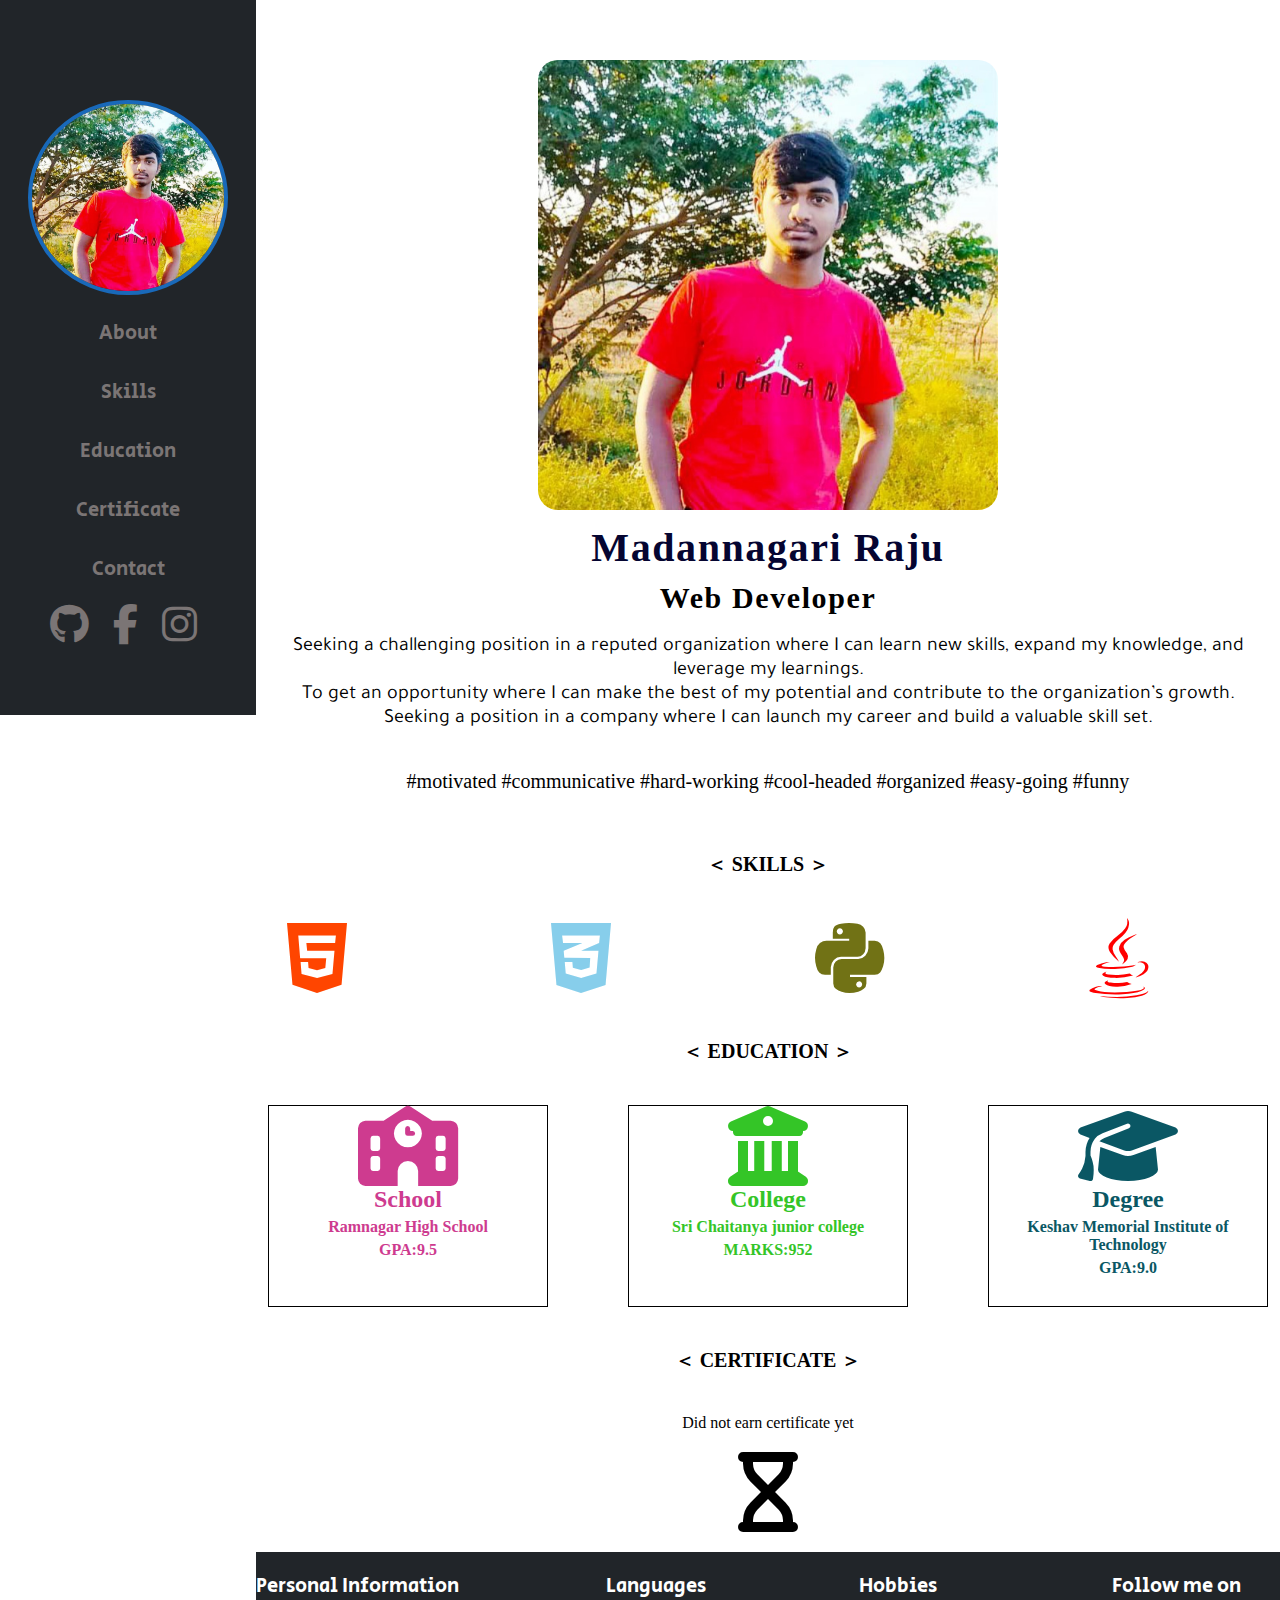
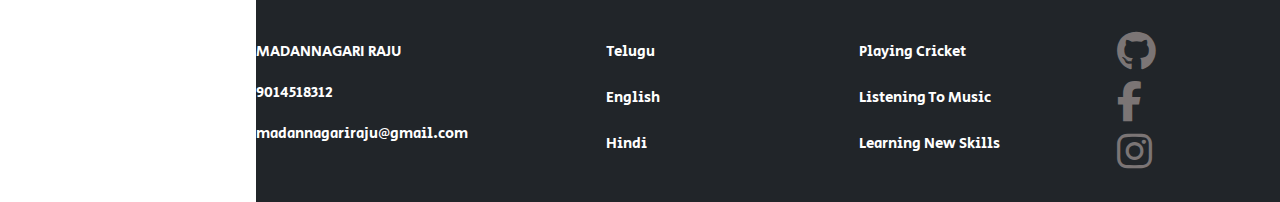
<file: index.html>
<!DOCTYPE html>
<html lang="en">

<head>
    <meta charset="UTF-8">
    <meta http-equiv="X-UA-Compatible" content="IE=edge">
    <meta name="viewport" content="width=device-width, initial-scale=1.0">
    <title>madannagariraju</title>
    <link rel="stylesheet" href="https://cdnjs.cloudflare.com/ajax/libs/font-awesome/6.1.1/css/all.min.css">
    <link rel="stylesheet" href="sty.css">
    <link href="https://fonts.googleapis.com/css2?family=Tajawal:wght@300;400;500&family=Ubuntu:wght@700&display=swap"
        rel="stylesheet">
    <link
        href="https://fonts.googleapis.com/css2?family=Permanent+Marker&family=Tajawal:wght@300;400;500&family=Ubuntu:wght@700&display=swap"
        rel="stylesheet">
        <link href="https://fonts.googleapis.com/css2?family=Kalam&family=Secular+One&display=swap" rel="stylesheet">   
</head>

<body>
    <div class="container">
        <div class="box1">
            <div class="raju1">
                <img src="raju.jfif" alt="error image" class="raju">
            </div>
            <div class="info">
                <a href="#ABOUT">About</a>
            </div>
            <div class="info">
                <a href="#SKILLS">Skills</a>
            </div>
            <div class="info">
                <a href="#EDUCATION">Education</a>
            </div>
            <div class="info">
                <a href="#CERTIFICATE">Certificate</a>
            </div>
            <div class="info" id="info1">
                <a href="#CONTACT">Contact</a>
            </div>
            <div class="font5">
                <div class="f1">
                    <a href="https://github.com/MadannagariRaju" target="_blank"><i class="fa-brands fa-github fa-2x"></i></a>
                    <a href="https://m.facebook.com/100004108689705/" target="_blank"> <i
                            class="fa-brands fa-facebook-f fa-2x"></i></a>
                    <a href="https://www.instagram.com/_raju.m_/" target="_blank"><i
                            class="fa-brands fa-instagram fa-2x"></i></a>
                </div>
            </div>
        </div>
    
    <div class="box2">
        <div id="ABOUT">
            <center>
                <img src="raju.jfif" alt="error image" class="raju2">
            </center>
            <h1 id="name" align="center">Madannagari Raju</h1>
            <h1 id="name1" align="center">Web Developer</h1>
            <div class="p1">
                <p>Seeking a challenging position in a reputed organization where I can learn new skills, expand my
                    knowledge, and leverage my learnings.</p>
                <p>To get an opportunity where I can make the best of my potential and contribute to the organization’s
                    growth.
                </p>
                <p>Seeking a position in a company where I can launch my career and build a valuable skill set.</p>
            </div>
            <p class="p2" align="center">#motivated #communicative #hard-working #cool-headed #organized #easy-going
                #funny</p>
        </div>
        <div id="SKILLS" align="center">
            <div class="skil"><h4>&#65308 SKILLS &#65310</h4></div>
            <div class="icons">
                <div class="font">
                    <i id="ht" class="fa-brands fa-html5 fa-5x"></i>
                    <i id="cs" class="fa-brands fa-css3-alt fa-5x"></i>
                    <i id="py" class="fa-brands fa-python fa-5x"></i>
                    <i id="ja" class="fa-brands fa-java fa-5x"></i>
                </div>
            </div>
        </div>
        <div id="EDUCATION" align="center">
                <div class="edu"><h4>&#65308 EDUCATION &#65310</h4></div>
            <div class="eduicons">
                <div class="school" id="s">
                    <i class="fa-solid fa-school fa-5x"></i>
                    <h2>School</h2>
                    <h4>Ramnagar High School</h4>
                    <h4>GPA:9.5</h4>
                </div>  
                <div class="school" id="c">
                    <i class="fa-solid fa-building-columns fa-5x"></i>
                    <h2>College</h2>
                    <h4>Sri Chaitanya junior college</h4>
                    <h4>MARKS:952</h4>
                </div>  
                <div class="school" id="g">
                    <i class="fa-solid fa-graduation-cap fa-5x"></i>
                    <h2>Degree</h2>
                    <h4>Keshav Memorial Institute of Technology</h4>
                    <h4>GPA:9.0</h4>
                </div>
            </div>
        </div>
        <div id="CERTIFICATE" align="center">
            <div class="edu"><h4>&#65308 CERTIFICATE &#65310</h4></div>
            <p class="cer">Did not earn certificate yet
            </p>
            <lable class="emp"><i class="fa-solid fa-hourglass-empty fa-5x"></i></lable>
        </div>
        <div class="footer1">
          <div class="personainfo">
            <div class="info">Personal Information</div>
            <div class="pinfo"> MADANNAGARI RAJU</div>
            <div class="pinfo"> 9014518312</div>
            <div class="pinfo"> madannagariraju@gmail.com</div>
          </div>
          <div class="languages">
            <div class="info">Languages</div>
            <div class="lan">Telugu</div>
            <div class="lan">English</div>
            <div class="lan">Hindi</div>
          </div>
          <div class="hobbies">
            <div class="info">Hobbies</div>
            <div class="hobi">Playing Cricket</div>
            <div class="hobi">Listening To Music</div>
            <div class="hobi">Learning New Skills</div>
          </div>
          <div class="follow">
            <div class="info">Follow me on</div>
            <div class="ficons"> <a href="https://github.com/MadannagariRaju" target="_blank"><i class="fa-brands fa-github fa-2x"></i></a></div>
            <div class="ficons"> <a href="https://m.facebook.com/100004108689705/" target="_blank"> <i
                class="fa-brands fa-facebook-f fa-2x"></i></a></div>
            <div class="ficons">  <a href="https://www.instagram.com/_raju.m_/" target="_blank"><i
                class="fa-brands fa-instagram fa-2x"></i></a></div>
          </div>
        </div>
    </div>
</body>

</html>
</file>
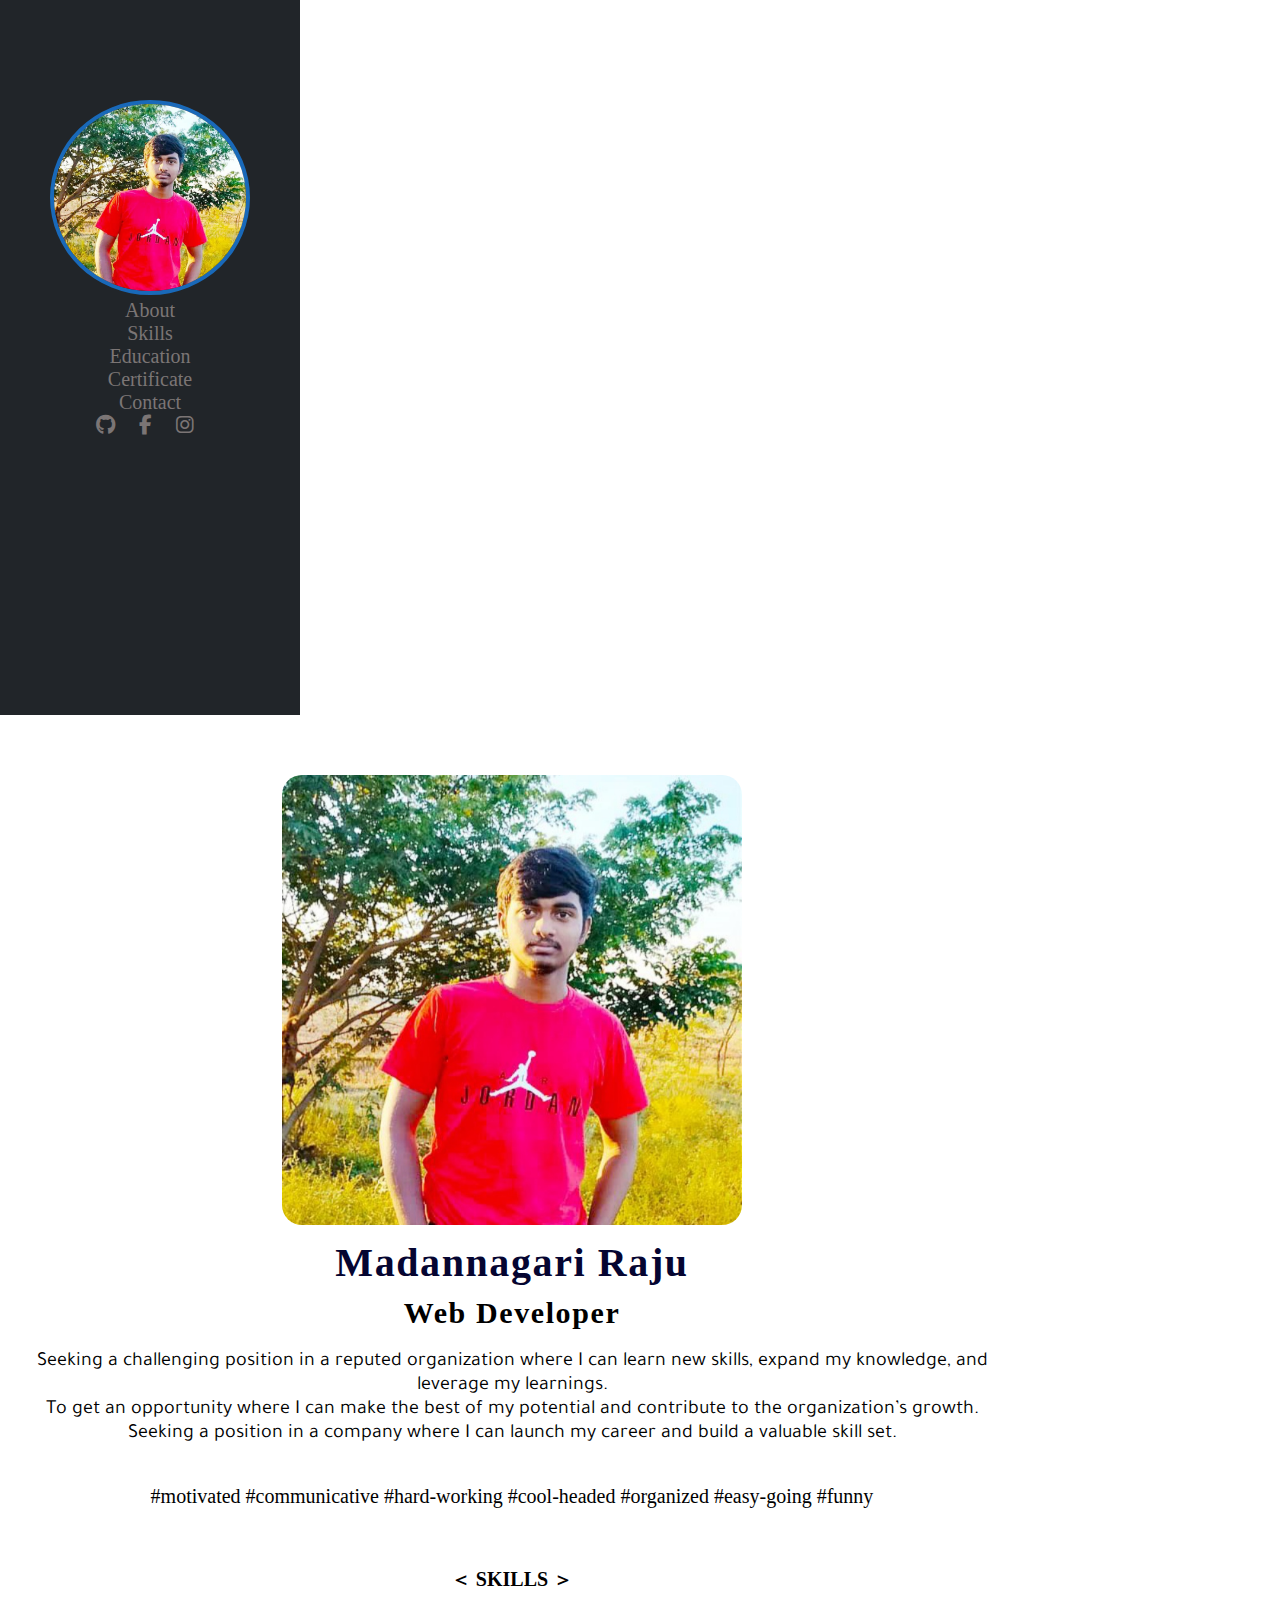
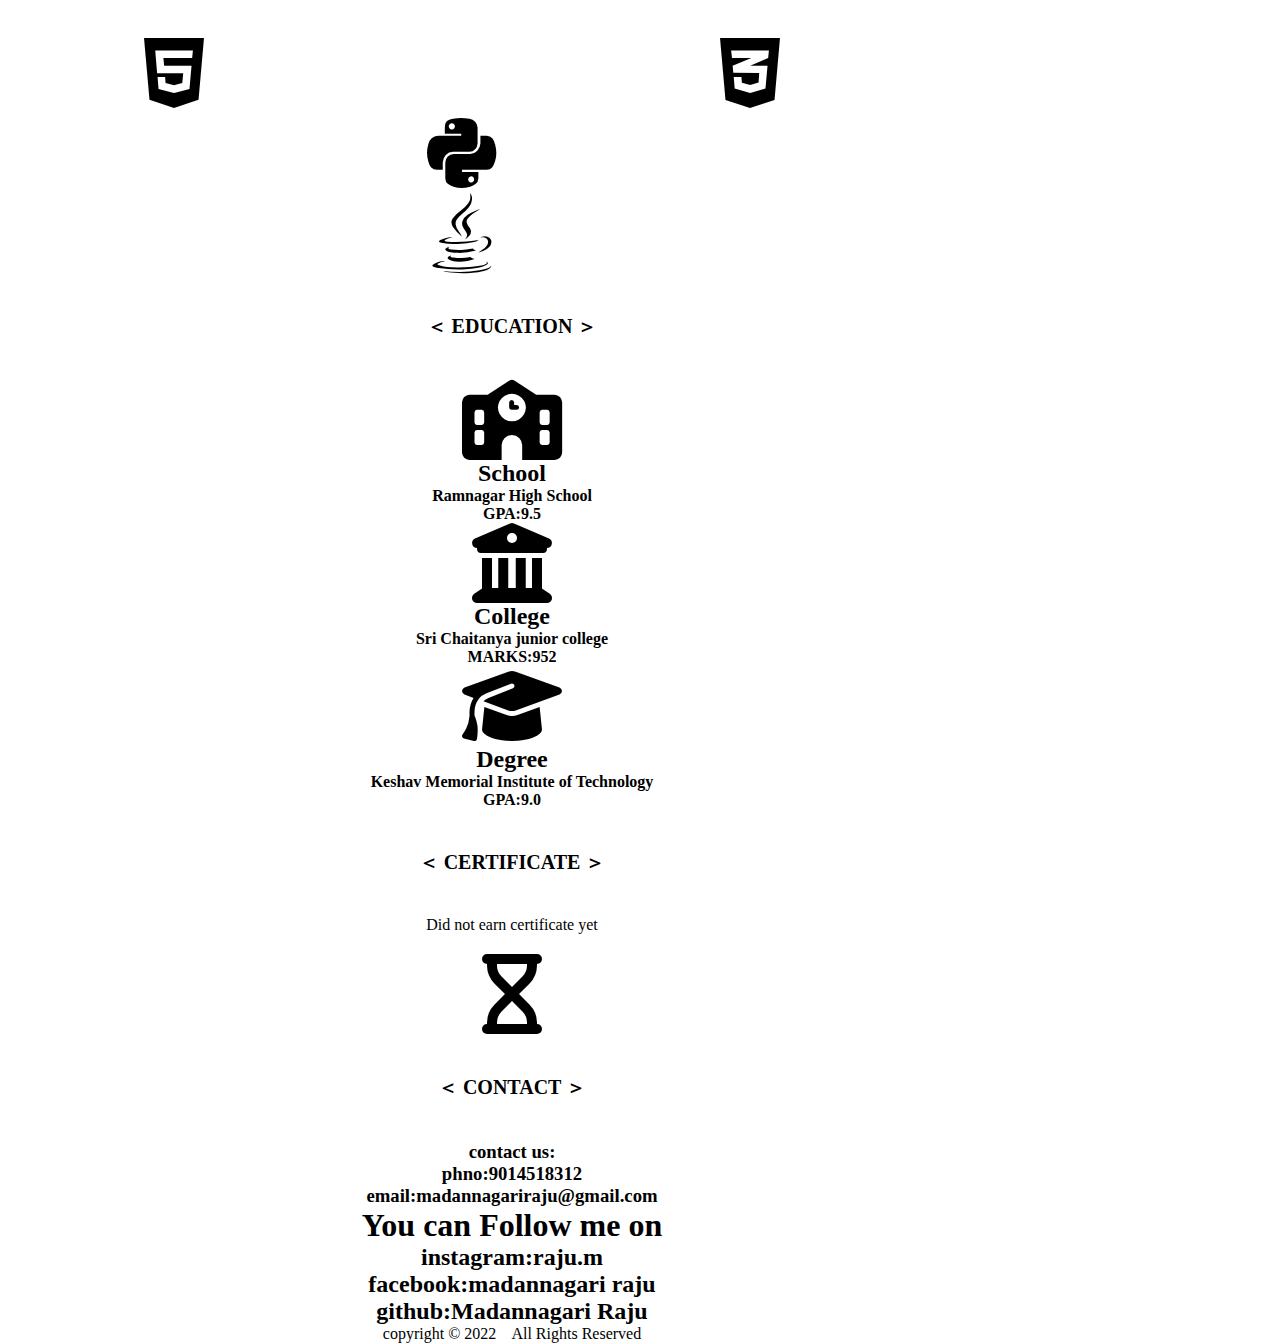
<file: index2.html>
<!DOCTYPE html>
<html lang="en">
<head>
    <meta charset="UTF-8">
    <meta http-equiv="X-UA-Compatible" content="IE=edge">
    <meta name="viewport" content="width=device-width, initial-scale=1.0">
    <title>madannagariraju</title>
    <link rel="stylesheet" href="https://cdnjs.cloudflare.com/ajax/libs/font-awesome/6.1.1/css/all.min.css">
    <link rel="stylesheet" href="sty.css">
    <link href="https://fonts.googleapis.com/css2?family=Tajawal:wght@300;400;500&family=Ubuntu:wght@700&display=swap" rel="stylesheet">
    <link href="https://fonts.googleapis.com/css2?family=Permanent+Marker&family=Tajawal:wght@300;400;500&family=Ubuntu:wght@700&display=swap" rel="stylesheet">
</head>
<body>
    <div class="box1">
        <img src="raju.jfif" alt="error image" class="raju">
        <div class="info1">
            <a href="#ABOUT">About</a>
        </div>
        <div class="info2">
            <a href="#SKILLS">Skills</a>
        </div>
     <div class="info4">
         <a href="#EDUCATION">Education</a>
     </div>
     <div class="info5">
         <a href="#CERTIFICATE">Certificate</a>
     </div>
     <div class="info6">
         <a href="#CONTACT">Contact</a>
     </div>
     <div class="fonts">
 
         <label class="f1">
             <a href="https://github.com/MadannagariRaju" target="_blank"><i class="fa-brands fa-github"></i></a>
         </label>
         <label class="f1">
             <a href="https://m.facebook.com/100004108689705/" target="_blank"> <i class="fa-brands fa-facebook-f"></i></a>
         </label>
         <label class="f1">
             <a href="https://www.instagram.com/_raju.m_/" target="_blank"><i class="fa-brands fa-instagram"></i></a>
         </label>
     </div>
     </div>
    </div>
    <div class="box2">
        <div id="ABOUT"> 
        <center>
            <img src="raju.jfif" alt="error image" class="raju2">
        </center>
        <h1 id="name" align="center">Madannagari Raju</h1>
        <h1 id="name1" align="center">Web Developer</h1>
         <div class="p1">
             <p>Seeking a challenging position in a reputed organization where I can learn new skills, expand my knowledge, and leverage my learnings.</p>
             <p>To get an opportunity where I can make the best of my potential and contribute to the organization’s growth.
             </p>
             <p>Seeking a position in a company where I can launch my career and build a valuable skill set.</p>
            </div>
            <p class="p2" align="center">#motivated #communicative #hard-working #cool-headed #organized #easy-going #funny</p>
        </div>
        <div id="SKILLS" align="center">
            <h2 class="skil">&#65308 SKILLS &#65310</h2>
            <div class="font"> 
            <label class="ht"><i class="fa-brands fa-html5 fa-5x"></i></label>&nbsp;&nbsp;&nbsp;&nbsp;<label class="cs"><i class="fa-brands fa-css3-alt fa-5x"></i></label>&nbsp;&nbsp;&nbsp;&nbsp;<label class="py"><i class="fa-brands fa-python fa-5x"></i></label>&nbsp;&nbsp;&nbsp;&nbsp;<label class="ja"><i class="fa-brands fa-java fa-5x"></i></label>
        </div>
        </div>
        <div id="EDUCATION" align="center">
            <h2 class="edu">&#65308 EDUCATION &#65310</h2>
            
                <div class="s">
                    <i class="fa-solid fa-school fa-5x"></i>
                    <h2>School</h2>
                    <h4>Ramnagar High School</h4>
                    <h4>GPA:9.5</h4>
                </div>
                <div class="c">
                    <i class="fa-solid fa-building-columns fa-5x"></i>
                    <h2>College</h2>
                    <h4>Sri Chaitanya junior college</h4>
                    <h4>MARKS:952</h4>
                </div>
                <div class="g">
                    <i class="fa-solid fa-graduation-cap fa-5x"></i>
                    <h2>Degree</h2>
                    <h4>Keshav Memorial Institute of Technology</h4>
                    <h4>GPA:9.0</h4>
                </div>
        </div>
        <div id="CERTIFICATE" align="center">
            <h2 class="edu">&#65308 CERTIFICATE &#65310</h2>
            <p class="cer">Did not earn certificate yet
            </p>
            <lable class="emp"><i class="fa-solid fa-hourglass-empty fa-5x"></i></lable>
        </div>
        <div id="CONTACT" align="center">
            <h2 class="edu">&#65308 CONTACT &#65310</h2>
            <div class="foot">
                <h3>contact us:</h3>
                <h3>phno:9014518312</h3>
                <h3>email:madannagariraju@gmail.com</h3>
                <h1>You can Follow me on</h1>
                <h2>instagram:raju.m</h2>
                <h2>facebook:madannagari raju</h2>
                <h2>github:Madannagari Raju</h2>
            </div>
        </div>
        <div class="footer" align="center">
            <p>
                copyright &#169; 2022 &nbsp;&nbsp; All Rights Reserved
            </p>
        </div>
    </div>
</body>
</html>
</file>
<file: sty.css>
*{
    margin: 0;
    padding: 0;
}
.container{
    display: flex;
}
.box1{
    position:sticky;    
    top: 0;
    /* border: 2px solid red; */
    text-align: center;
    color: white;
    background-color: #212529; 
    width: 300px;
    height: 715px; 
   
    /* border: 2px solid red; */
}
.raju{
    max-width: 12rem;
    max-height: 12rem;
    border: 0.3rem solid #1873cde0;
    border-radius: 100%;
    margin-top: 100px;
    
}
.info{
    /* border: 1px solid red; */
    margin-top: 20px;
}
#info1{
    margin-bottom: 20px;
}
a:hover{
    color: white;
}
a{
    text-decoration: none;
    font-size: 20px;
    color: rgb(123, 117, 117);
}

.font5{
   /* border: 1px solid white; */
   display: flex;
   /* text-align: center; */
  
}
.f1{
    margin: auto;
    letter-spacing: 10px;
   /* border: 1px solid red; */
   /* margin-right: 12px;
   margin-left: 40px;  */
}

.box2{
    /* border: 1px solid red; */
    width: 80%;
    height: 100%;
}
.raju2{
    /* border: 1px solid red; */
   margin-top: 60px;
    width: 45%;
    height: 45%;
    border-radius: 20px;
}
#name{
    /* border: 1px solid red; */
    font-family: "Just Another Hand", cursive;
    font-size: 40px;
    letter-spacing: 0.1rem;
    margin-top: 10px;
    color: rgb(5, 5, 49);
}
#name1{
    /* border: 1px solid red; */
    font-family: "Just Another Hand", cursive;
    font-size: 30px;
    letter-spacing: 0.1rem;
    margin-top: 10px;
    
}
.p1{
    /* border: 1px solid red; */
    margin-top: 20px;
    text-align: center;
    font-family: 'Tajawal', sans-serif;
    font-size: 20px;
}
.p2{
    /* border: 1px solid red; */
    line-height: 100px;
    font-size: 20px;
    font-family: 'Permanent Marker', cursive;
}
.skil{
    /* border: 1px solid red; */
    font-size: 20px;
    font-family: "Just Another Hand", cursive;
    margin-top:20px;
    margin-bottom: 40px;

}
.icons{
    /* border: 1px solid green; */
    display: flex;
}
.font{
    /* border: 1px solid red; */
    /* margin: auto; */
    width: 100%;
    /* margin-left: 80px; */
    letter-spacing: 100px;
}

#ht{
    color: orangered;
}
#cs{
    color: skyblue;
}
#py{
    color: rgb(113, 114, 21);
}
#ja{
    color: red;
}
.edu{
    /* border: 1px solid green; */
    font-family: "Just Another Hand", cursive;
    margin-top:40px;
    margin-bottom: 40px;
    font-size: 20px;

}
.eduicons{
    /* border: 1px solid rgb(4, 48, 63); */
    width: 1000px;
    display:flex;
    text-align: center;
}
.school{
    text-align: center;
    border: 1px solid black;
    width: 500px;
    height: 200px;
}
 #s{
    color: rgb(206, 59, 143);
}
#s h2 {
    padding-bottom: 5px;
}
#s h4 {
    padding-bottom: 5px;
}
#c{
    color: rgb(52, 197, 39);
    margin: 0px 80px;
}
#c h2 {
    padding-bottom: 5px;
}
#c h4 {
    padding-bottom: 5px;
}
#g{
    /* border: 1px solid rgb(4, 48, 63); */
    /* width: 30%; */
    /* display: inline-block; */
    color: rgb(10, 87, 100);
    /* padding-bottom: 20px; */
}
#g h2{
    padding-bottom: 5px;
}
#g h4{
    padding-bottom: 5px;
} 
.cer{
    font-family: "Just Another Hand", cursive; 
    margin-bottom: 20px;  
}
.footer1{
    margin-top: 20px;
    /* border: 2px solid red; */
    width:100%;
    height: 250px;
    background-color: #212529;
    display:flex;
}
.personainfo{
    /* border: 1px solid white; */
    width: 400px;
    height: 250px;
    color: white;
    /* text-align: center; */
}
.pinfo{
    padding: 10px 0px;
    width: 350px;
    /* border: 1px solid white; */
    font-size: 15px;
    font-family: 'Secular One', sans-serif;
    cursor: pointer;
    color: white    ;
}
.info{
    font-size: 20px;
    font-family: 'Secular One', sans-serif;
    margin-bottom: 30px;
}
.pinfo:hover{
    background-color: black;
    color: white;
}
.languages{
    /* border: 1px solid white; */
    width: 300px;
    height: 250px;
    color: white;
}
.lan{
    margin-top: 5px;
    padding: 10px 0px;
    width: 200px;
    /* border: 1px solid white; */
    font-size: 15px;
    font-family: 'Secular One', sans-serif;
    cursor: pointer;
    color: white;
}
.lan:hover{
    background-color: black;
    color: white;
}
.hobbies{
    /* border: 1px solid white; */
    width: 300px;
    height: 250px;
    color: white;
}
.hobi{
    margin-top: 5px;
    padding: 10px 0px;
    width: 200px;
    /* border: 1px solid white; */
    font-size: 15px;
    font-family: 'Secular One', sans-serif;
    cursor: pointer;
    color: white;
}
.hobi:hover{
    background-color: black;
    color: white;
}
.follow{
    /* border: 1px solid white; */
    width: 200px;
    height: 250px;
    color: white;
}
.ficons{
    /* border: 1px solid white; */
    margin-bottom: 10px;
    margin-left: 5px;
}
</file>
